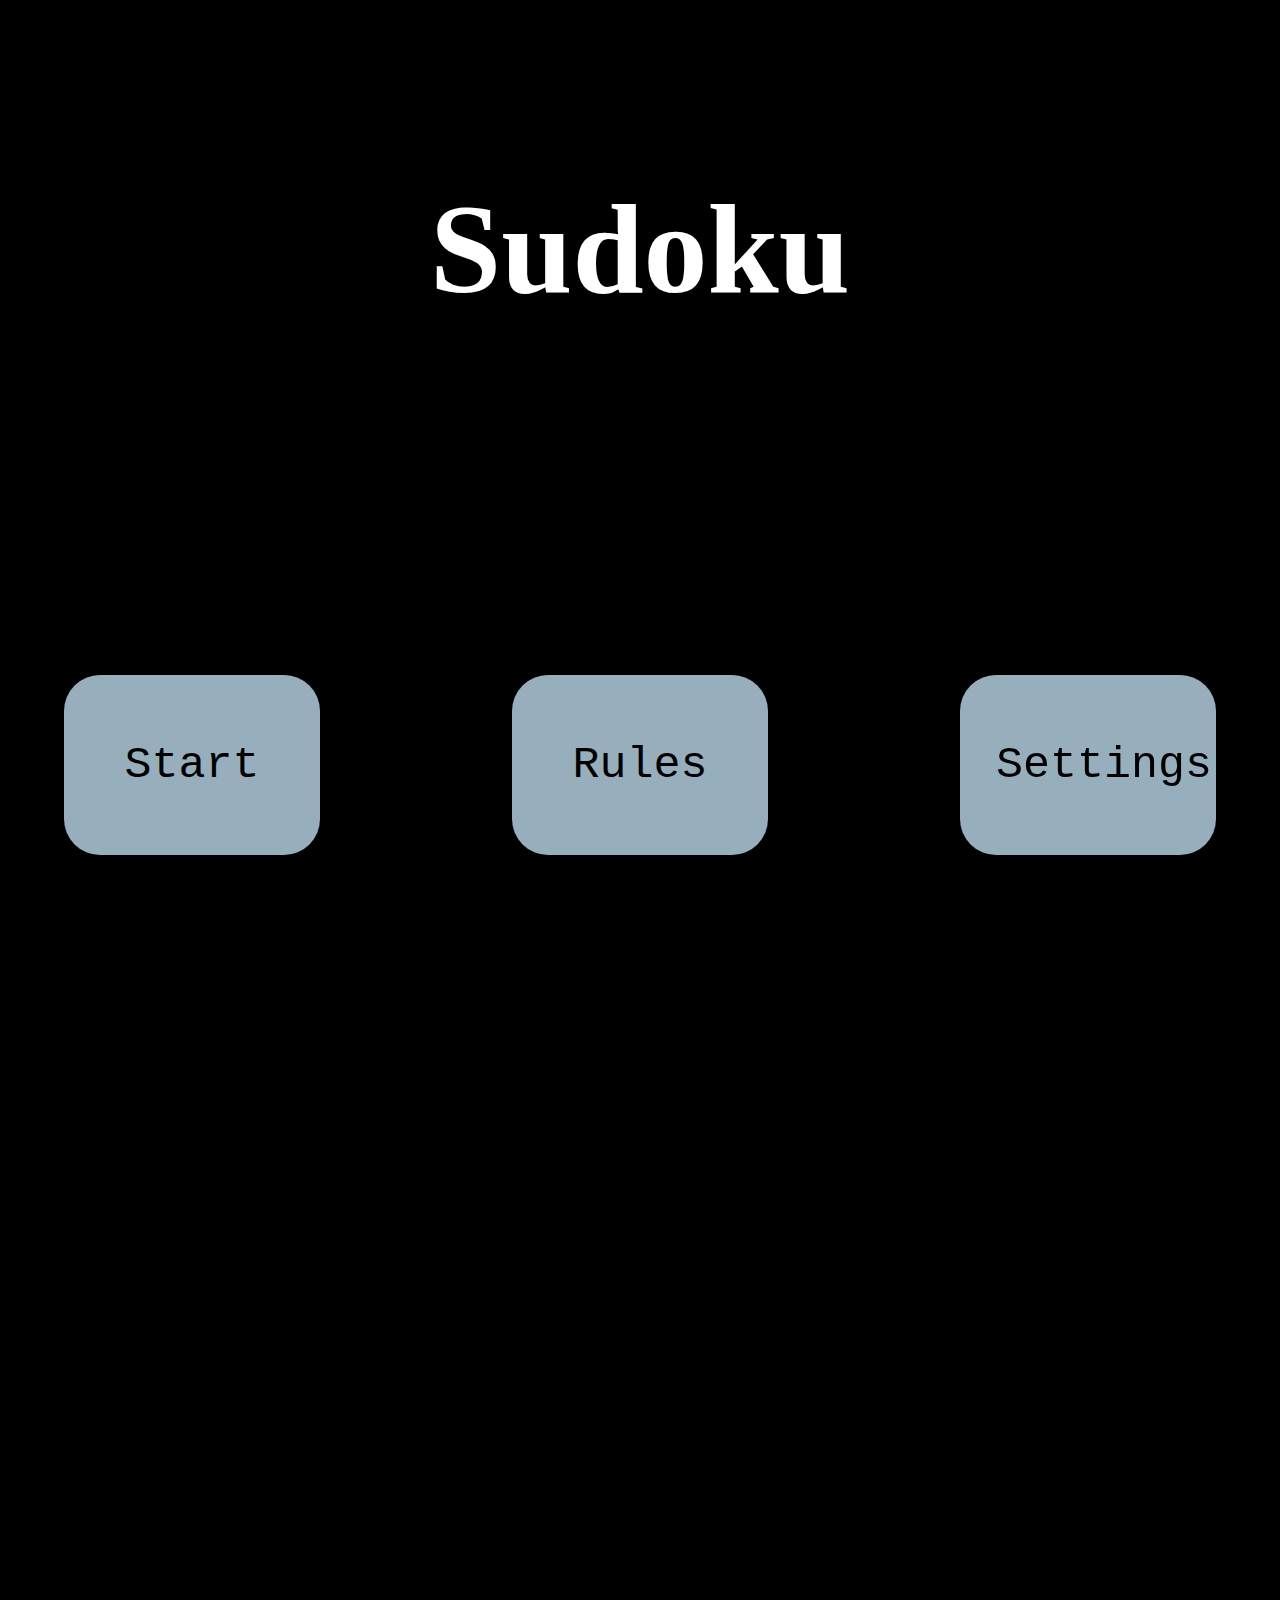
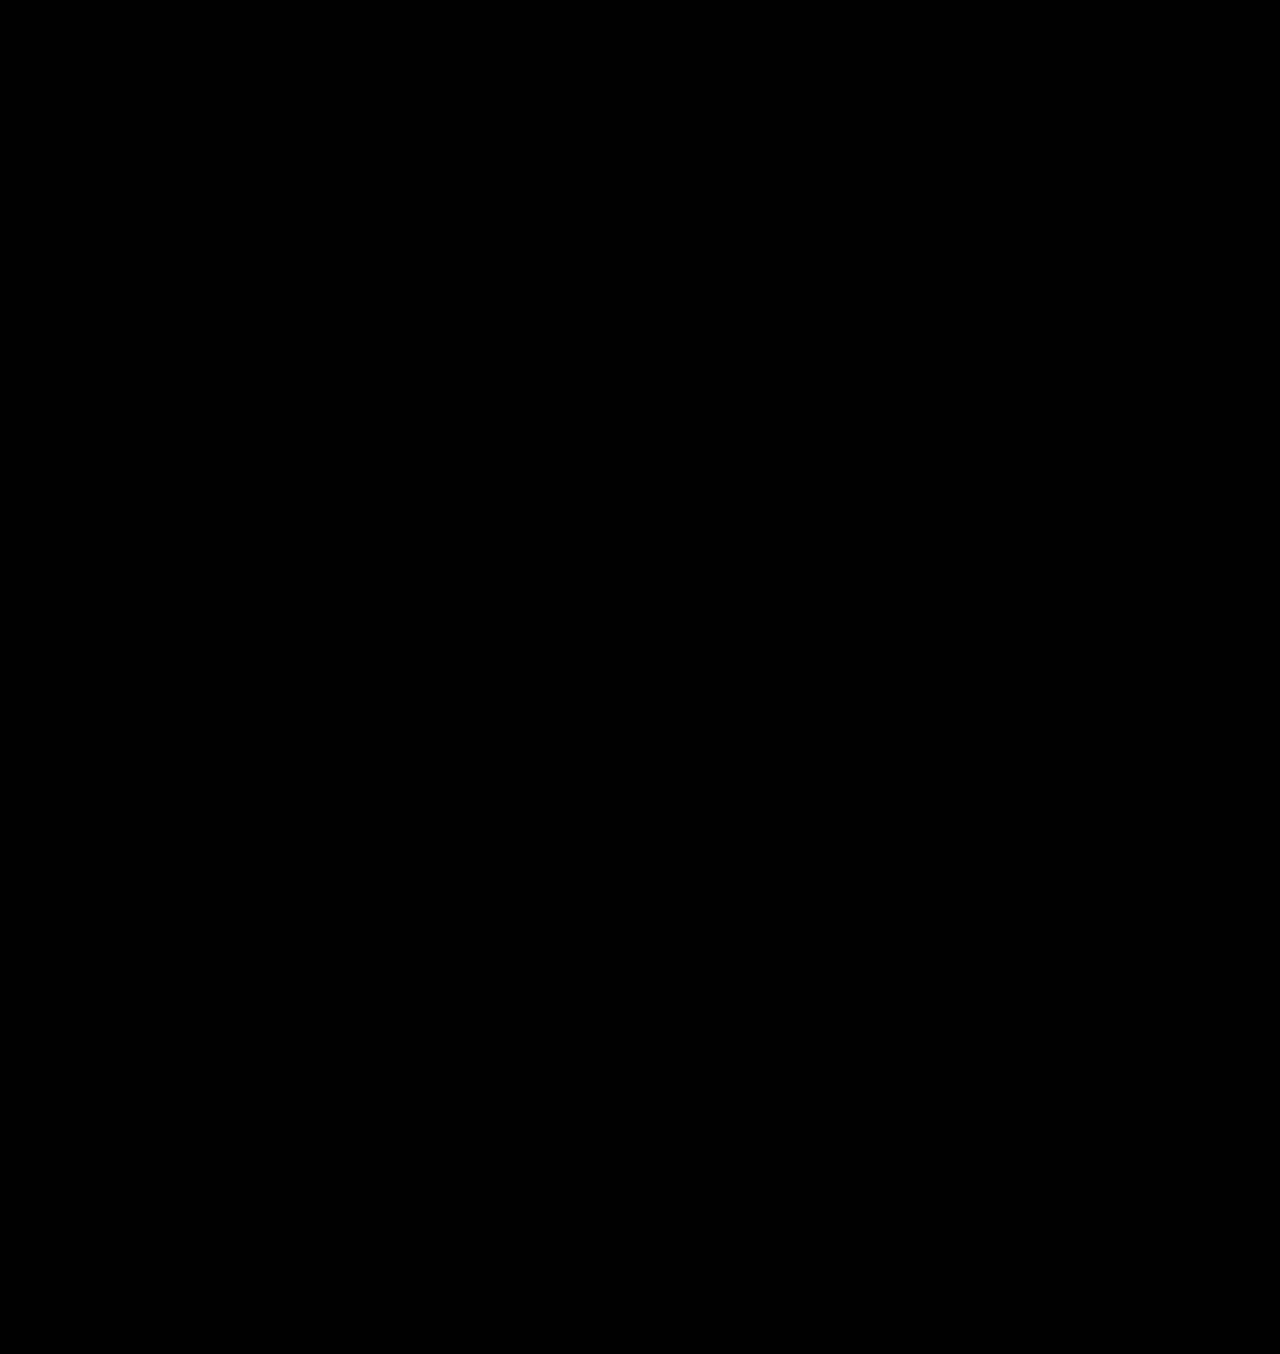
<file: index.html>
<!DOCTYPE html>
<html>

<head>
  <meta charset="utf-8">
  <meta name="viewport" content="width=device-width">
  <title>Start Screen</title>
  <link href="start.css" rel="stylesheet" type="text/css" />
</head>
<body>
    <canvas id="canvas"></canvas>
    <h1 id=startTitle>Sudoku</h1>

    <a href = "game.html">
        <input class=startButtons id=startPlay type = "button" value = "Start">
    </a>

    <a href = "info.html">
        <input class=startButtons id=startRules type = "button" value = "Rules"/>
    </a>

    <a href = "settings.html">
        <input class=startButtons id=startSettings type = "button" value = "Settings"/>
     </a>

     <!--Intro animation-->
    <div class="intro">
        <h1 class="logo-header">
            <span class="su">Su</span><span class="doku">doku</span>
        </h1>
    </div>




	
  <script src="script.js"></script>
</body>

</html>
</file>
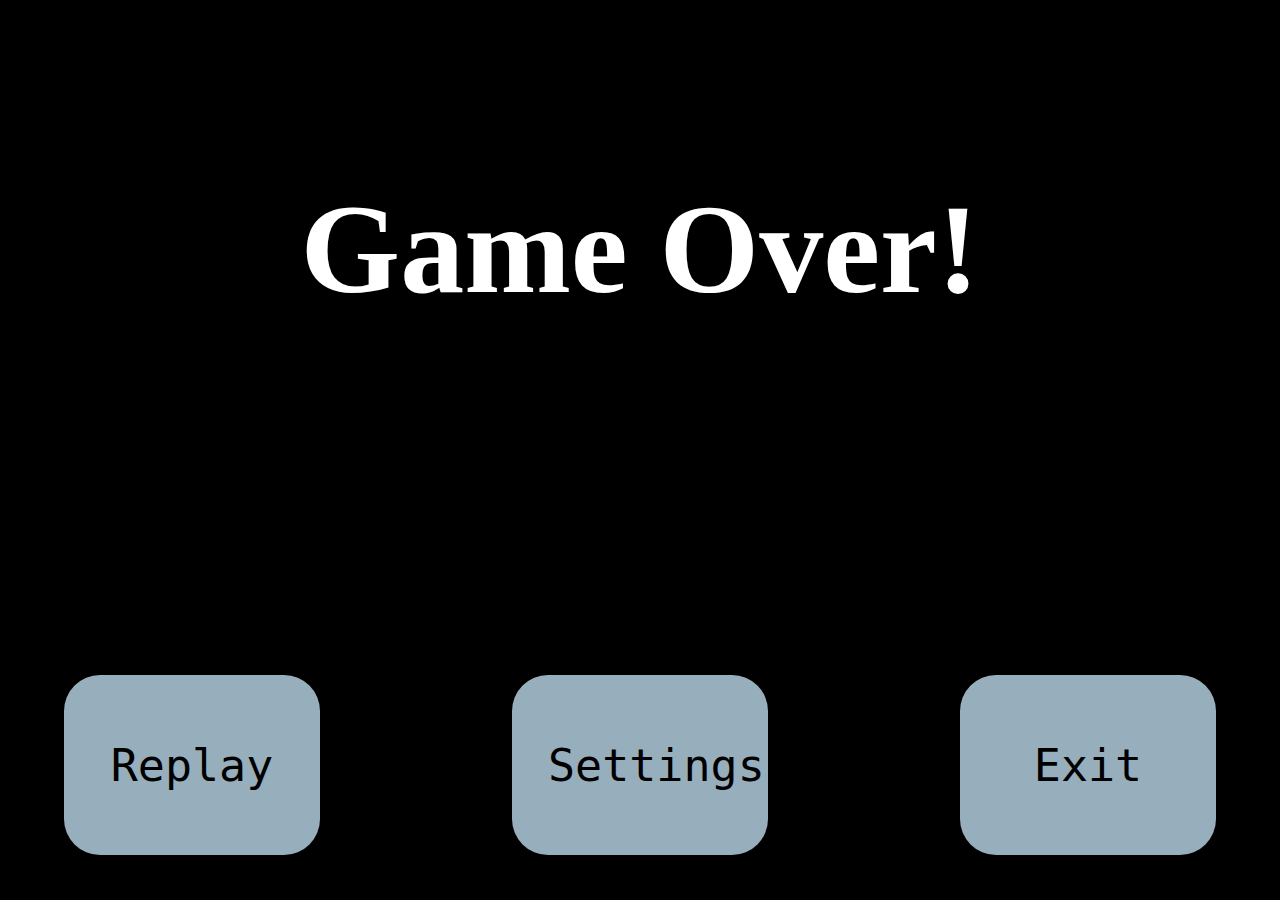
<file: end.html>
<!DOCTYPE html>
<html>

<head>
  <meta charset="utf-8">
  <meta name="viewport" content="width=device-width">
  <title>Start Screen</title>
  <link href="start.css" rel="stylesheet" type="text/css" />
</head>
<body>
<!--Thank the user for playing and have a finish title, ask the user if they want to play again, 
       Replay button link to game.html, options button link to settings.html, exit button which for now will do nothing
  -->
    
    <h1 id=startTitle>Game Over!</h1>

    <a href = "game.html">
        <input class=startButtons id=startPlay type = "button" value = "Replay">
    </a>

    
    <a href = "settings.html">
        <input class=startButtons id=startRules type = "button" value = "Settings"/>
    </a>
    
    <!--Add way for tab to close when exit button is clicked-->
    <a href = "">
        <input class=startButtons id=startSettings type = "button" value = "Exit"/>
     </a>




	
  <script src="script.js"></script>
</body>

</html>
</file>
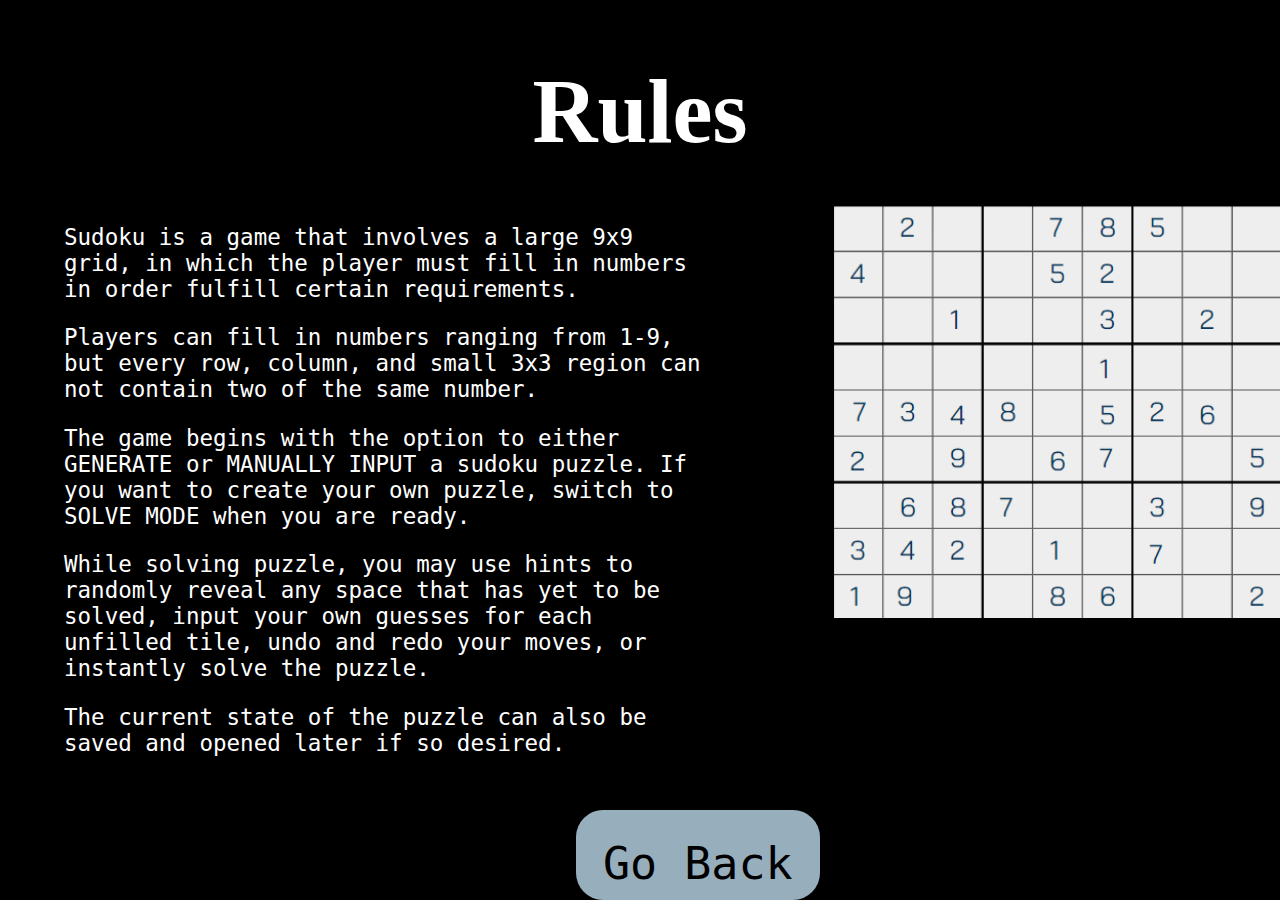
<file: info.html>
<!DOCTYPE html>
<html>

<head>
  <meta charset="utf-8">
  <meta name="viewport" content="width=device-width">
  <title>Info Screen</title>
  <link href="info.css" rel="stylesheet" type="text/css" />
</head>
<body>
  <h1 id = "title">Rules</h1>
  <div>
    <p class = "text" id="first">Sudoku is a game that involves a large 9x9 grid, in which the player must fill in numbers in order fulfill certain requirements.</p>
    <p class = "text" id = "second">Players can fill in numbers ranging from 1-9, but every row, column, and small 3x3 region can not contain two of the same number.</p>
    <img class = "pictures" id = "board" src="assets/board.png"/>
    <p class = "text" id="third">The game begins with the option to either GENERATE or MANUALLY INPUT a sudoku puzzle. If you want to create your own puzzle, switch to SOLVE MODE when you are ready.</p>
    <p class = "text" id="fourth">While solving puzzle, you may use hints to randomly reveal any space that has yet to be solved, input your own guesses for each unfilled tile, undo and redo your moves, or instantly solve the puzzle.</p>
    <p class = "text" id="fifth">The current state of the puzzle can also be saved and opened later if so desired.</p>
  </div>
  

  <!--Ensure button is at the button of the screen and icnrease sive of buttton-->
  <button id = "backButton" onclick="window.location.href='index.html'">Go Back</button>
  





  <script src="info.js"></script>
</body>

</html>
</file>
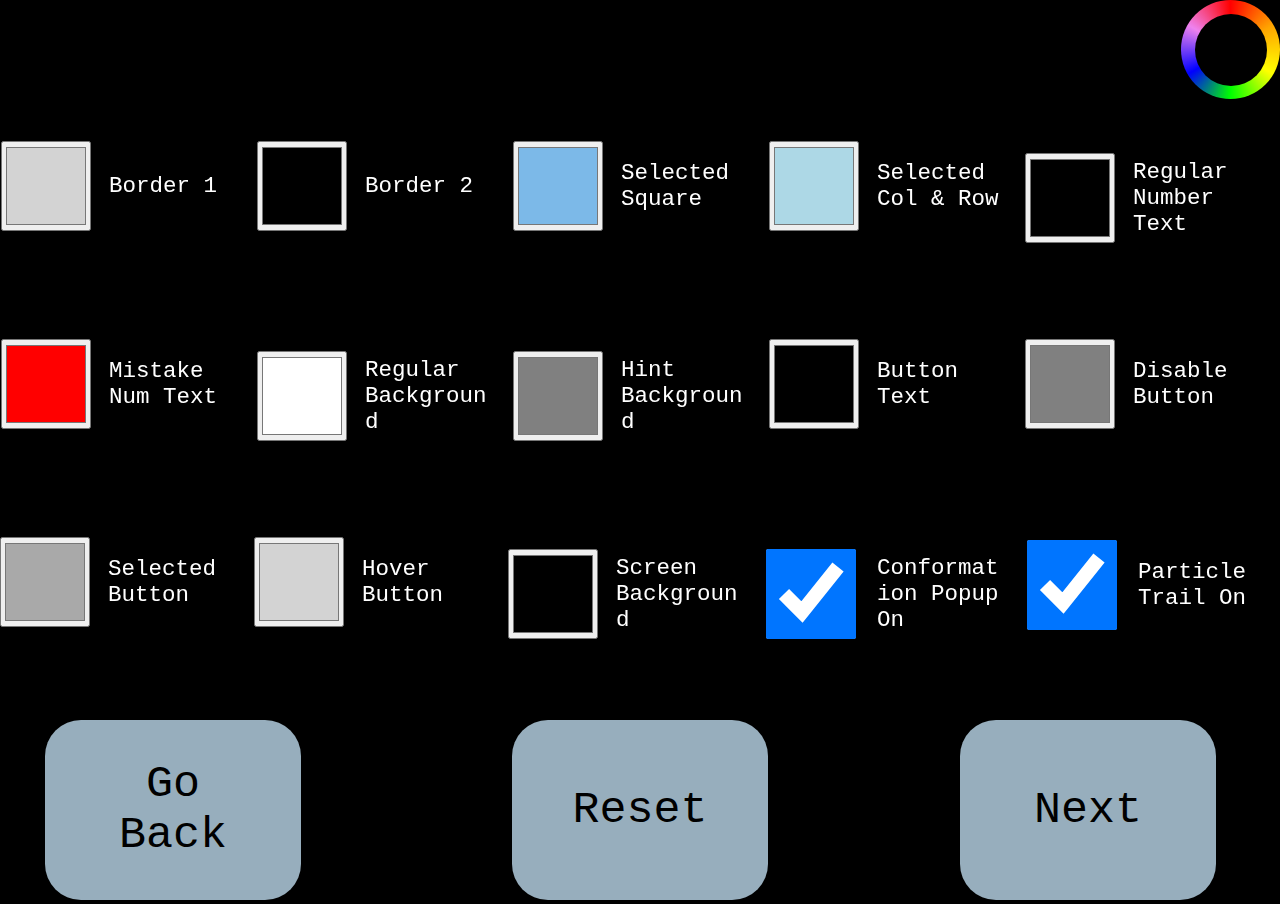
<file: settings.html>
<!DOCTYPE html>
<html>

<head>
  <meta charset="utf-8">
  <meta name="viewport" content="width=device-width">
  <title>Settings Screen</title>
  <link href="settings.css" rel="stylesheet" type="text/css" />
</head>

<body>
  <canvas id="canvas"></canvas>
  <!--Set value to default based on current game.js colors-->


  <!--<div>
    <input type="color" id="" name="" value=""/>
    <label for=""></label>
  </div>-->
  
  <div id="vertFlex">
    <div class="horiFlex">
      <div class="innerDiv">
        <input class="inpColor" type="color" id="regBorderColor" name="regBorderColor" value="#D3D3D3" />
        <label class="inpLabel" id="label1" for="regBorderColor">Border 1</label>
      </div>

      <div class="innerDiv">
        <input class="inpColor" type="color" id="emphBorderColor" name="emphBorderColor" value="#000000" />
        <label class="inpLabel" id="label2" for="emphBorderColor">Border 2</label>
      </div>

      <div class="innerDiv">
        <input class="inpColor" type="color" id="squareSelectColor" name="squareSelectColor" value="#7CB9E8" />
        <label class="inpLabel" id="label3" for="squareSelectColor">Selected Square</label>
      </div>

      <div class="innerDiv">
        <input class="inpColor" type="color" id="colRowSelectColor" name="colRowSelectColor" value="#ADD8E6" />
        <label class="inpLabel" id="label4" for="colRowSelectColor">Selected Col & Row</label>
      </div>

      <div class="innerDiv">
        <input class="inpColor" type="color" id="regTextColor" name="regTextColor" value="#000000" />
        <label class="inpLabel" id="label5" for="regTextColor">Regular Number Text</label>
      </div>

    </div>

    <div class="horiFlex">
      <div class="innerDiv">
        <input class="inpColor" type="color" id="mistakeTextColor" name="mistakeTextColor" value="#ff0000" />
        <label class="inpLabel" id="label6" for="mistakeTextColor">Mistake Num Text</label>
      </div>

      <div class="innerDiv">
        <input class="inpColor" type="color" id="regBackgroundColor" name="regBackgroundColor" value="#FFFFFF" />
        <label class="inpLabel" id="label7" for="regBackgroundColor">Regular Background</label>
      </div>

      <div class="innerDiv">
        <input class="inpColor" type="color" id="hintBackgroundColor" name="hintBackgroundColor" value="#808080" />
        <label class="inpLabel" id="label8" for="hintBackgroundColor">Hint Background</label>
      </div>

      <div class="innerDiv">
        <input class="inpColor" type="color" id="buttonTextColor" name="buttonTextColor" value="#000000" />
        <label class="inpLabel" id="label9" for="buttonTextColor">Button Text</label>
      </div>

      <div class="innerDiv">
        <input class="inpColor" type="color" id="disableButtonColor" name="disableButtonColor" value="#808080" />
        <label class="inpLabel" id="label10" for="disableButtonColor">Disable Button</label>
      </div>
    </div>

    <div class="horiFlex">
      <div class="innerDiv">
        <input class="inpColor" type="color" id="selectButtonColor" name="selectButtonColor" value="#A9A9A9" />
        <label class="inpLabel" id="label11" for="selectButtonColor">Selected Button</label>
      </div>

      <div class="innerDiv">
        <input class="inpColor" type="color" id="hoverButtonColor" name="hoverButtonColor" value="#d3d3d3" />
        <label class="inpLabel" id="label12" for="hoverButtonColor">Hover Button</label>
      </div>

      <div class="innerDiv">
        <input class="inpColor" type="color" id="screenBackgroundColor" name="screenBackgroundColor" value="#000000" />
        <label class="inpLabel" id="label13" for="screenBackgroundColor">Screen Background</label>
      </div>

      <div class="innerDiv">
        <input class="inpColor" type="checkbox" id="popupConfirm" name = "popupConfirm" value="popupConfirm" checked/>
        <label class="inpLabel" id="label14" for="popupConfirm">Conformation Popup On</label>
      </div>

      <div class="innerDiv">
        <input class="inpColor" type="checkbox" id="particleTrail" name = "particleTrail" value="particleTrail" checked/>
        <label class="inpLabel" id="label14" for="particleTrail">Particle Trail On</label>
      </div>
      
    </div>
  </div>

  <a href="game.html">
    <div id="outerLoading"></div>
    <div id="innerLoading"></div>
  </a>

  <button id="backButton" onclick="window.location.href='index.html'">Go Back</button>
  <button id="resetButton">Reset</button>
  <button id="game" onclick="window.location.href='game.html'">Next</button>

  <script src="settings.js"></script>
</body>

</html>
</file>
<file: start.css>
html {
    height: 100%;
    width: 100%;
    margin: 0;
    overflow: hidden;
}

body {
    background-color: black;
}
.startButtons {
    position: absolute;
    top: 75%;
    background-color: #97aebd;
      border: none;
      border-radius: 4vh;
      padding: 4vh;
      height: 20vh;
      width: 20vw;
      font-size: 5vh;
      font-family: Monospace;
}
.startButtons:hover {
    background-color: #6d7e8c;
    transition: 0.5;
}
#startTitle {
    color: #ffffff;
    position: absolute;
    margin-left: auto;
    margin-right: auto;
    left: 0;
    right: 0;
    text-align: center;
    top: 10%;
    font-size: 10vw
}
#startPlay {
    left: 5%;
}
#startRules {
    left: 50%;
    -webkit-transform: translateX(-50%);
    -moz-transform: translateX(-50%);
    transform: translateX(-50%);
}
#startSettings {
    right: 5%;
}

.intro {
    position: absolute;
    top: 200%;
    left: 0;
    width: 100%;
    height: 100%;
    background-color: #000000;
    transition: 1s;
    z-index: 2;
    animation-name: divIntro;
    animation-duration: 6s;
    animation-iteration-count: 1;
    animation-timing-function: ease-out;
}

.logo-header {
    background-color: #ffffff;
}

.su {
    position: absolute;
    color: #ffffff;
    top: 120%;
    left: 44.4%;
    font-size: 5vw;
    animation-name: suIntro;
    animation-duration: 4s;
    animation-iteration-count: 1;
    animation-timing-function: ease-in-out;
    opacity: 0;
}
.doku {
    position: absolute;
    color: #ffffff;
    top: 120%;
    left: 50%;
    font-size: 5vw;
    animation-name: dokuIntro;
    animation-duration: 4.5s;
    animation-iteration-count: 1;
    animation-timing-function: ease-in-out;
    opacity: 0;
}

@keyframes suIntro {
    0% {top: 120%; opacity: 0}
    35% {top: 45%; opacity: 1}
    50% {top: 45%; opacity: 1}
    100% {top: -20%; opacity: 0}
}
@keyframes dokuIntro {
    11% {top: 120%; opacity: 0}
    40% {top: 45%; opacity: 1}
    55% {top: 45%; opacity: 1}
    100% {top: -20%; opacity: 0}
}
@keyframes divIntro {
    0% {top: 0%}
    60% {top: 0%}
    100% {top: -200%}
}
</file>
<file: info.css>
html,body {
  height: 100%;
  width: 100%;
  margin: 0;
  overflow: hidden;
  background-color: black;
  color:white;
}

h1 {
  text-align: center;
  position: relative;
  font-size: 10vh;
}

p {
  position: relative;
  left: 5%;
  width: 50%;
  font-size: 2.5vh;
  font-family: Monospace;
}

#board{
  position: absolute;
  width: 35%;
}

#backButton{
    position: absolute;
    left: 45vw;
    top: 90vh;
    height: 10%;
    background-color: #97aebd;
    border: none;
    border-radius: 3vh;
    padding: 3vh;
    min-height: 5vh;
    min-width: 10vw;
    font-size: 5vh;
    font-family: Monospace;
}
#backButton:hover {
    background-color: #6d7e8c;
    transition: 0.5;
}
/*#first {
  top:20%;
}

#second {
  top:30%;
}*/
</file>
<file: settings.css>
html,body {
  height: 100%;
  width: 100%;
  margin: 0;
  overflow: hidden;
  background-color: black;
  color:white;
}

#canvas:hover{
  cursor: none;
  z-index: -1;
  position:absolute;
  top:0;
  left:0;
  height:100%;
  width:100%;
}

.inpColor {
  width: 10vh;
  height: 10vh;
}

.innerDiv{
  display: flex;
  flex-direction: row;
  align-items: center;
}

.inpLabel{
  height: fit-content;
  font-size: 2.5vh;
  padding: 2vh;
  font-family: Monospace;
  overflow-wrap: break-word;
  width: 10vw;
}

label{
  height:10vh;
}

h1 {
  text-align: center;
  position: relative;
  font-size: 8vh;
  width: fit-content;
   pointer-events: none;
  visibility: hidden;
}

#resetButton {
  background-color: #97aebd;
  border: none;
  border-radius: 4vh;
  padding: 4vh;
  height: 20vh;
  width: 20vw;
  font-size: 5vh;
  font-family: Monospace;
  position: relative;  
  top: 80vh;
  left: 70vh;
}

#backButton {
  background-color: #97aebd;
  border: none;
  border-radius: 4vh;
  padding: 4vh;
  height: 20vh;
  width: 20vw;
  font-size: 5vh;
  font-family: Monospace;
  position: absolute; 
  top: 80vh;
  left:5vh;
}

#game{
  background-color: #97aebd;
  border: none;
  border-radius: 4vh;
  padding: 4vh;
  height: 20vh;
  width: 20vw;
  font-size: 5vh;
  font-family: Monospace;
  position: absolute; 
  top:80vh;
  left:75vw;
}

#outerLoading{
  width:11vh;
  height:11vh;
  background: conic-gradient(red, orange, yellow, lime, blue, violet, red);
  z-index: 99;
  border-radius: 50%;
  animation-name: spin;
  animation-duration: 3s;
  animation-iteration-count: infinite;
  animation-timing-function: linear;
  position: absolute;
  visibility: visible;
}

#innerLoading{
  width:8vh;
  height:8vh;
  background-color: black;
  z-index: 100;
  border-radius: 50%;
}

#triangle {
  width:0;
  height:0;
  border-left:8vh solid transparent;
  border-right:8vh solid transparent;
  border-bottom:8vh solid red;

}

#vertFlex{
  display:flex;
  flex-direction: column;
  justify-content: space-around;
  position: absolute;
  width:100%;
}

.horiFlex{
  display:flex;
  flex-direction: row;
  justify-content: space-around;
  width:100%;
  align-items: flex-start;

}

.text{
  display:flex;
  flex-direction: row;
  width:25%;
}

@keyframes spin{
  0% { transform: rotate(0deg); }
  100% { transform: rotate(360deg); }
}
</file>
